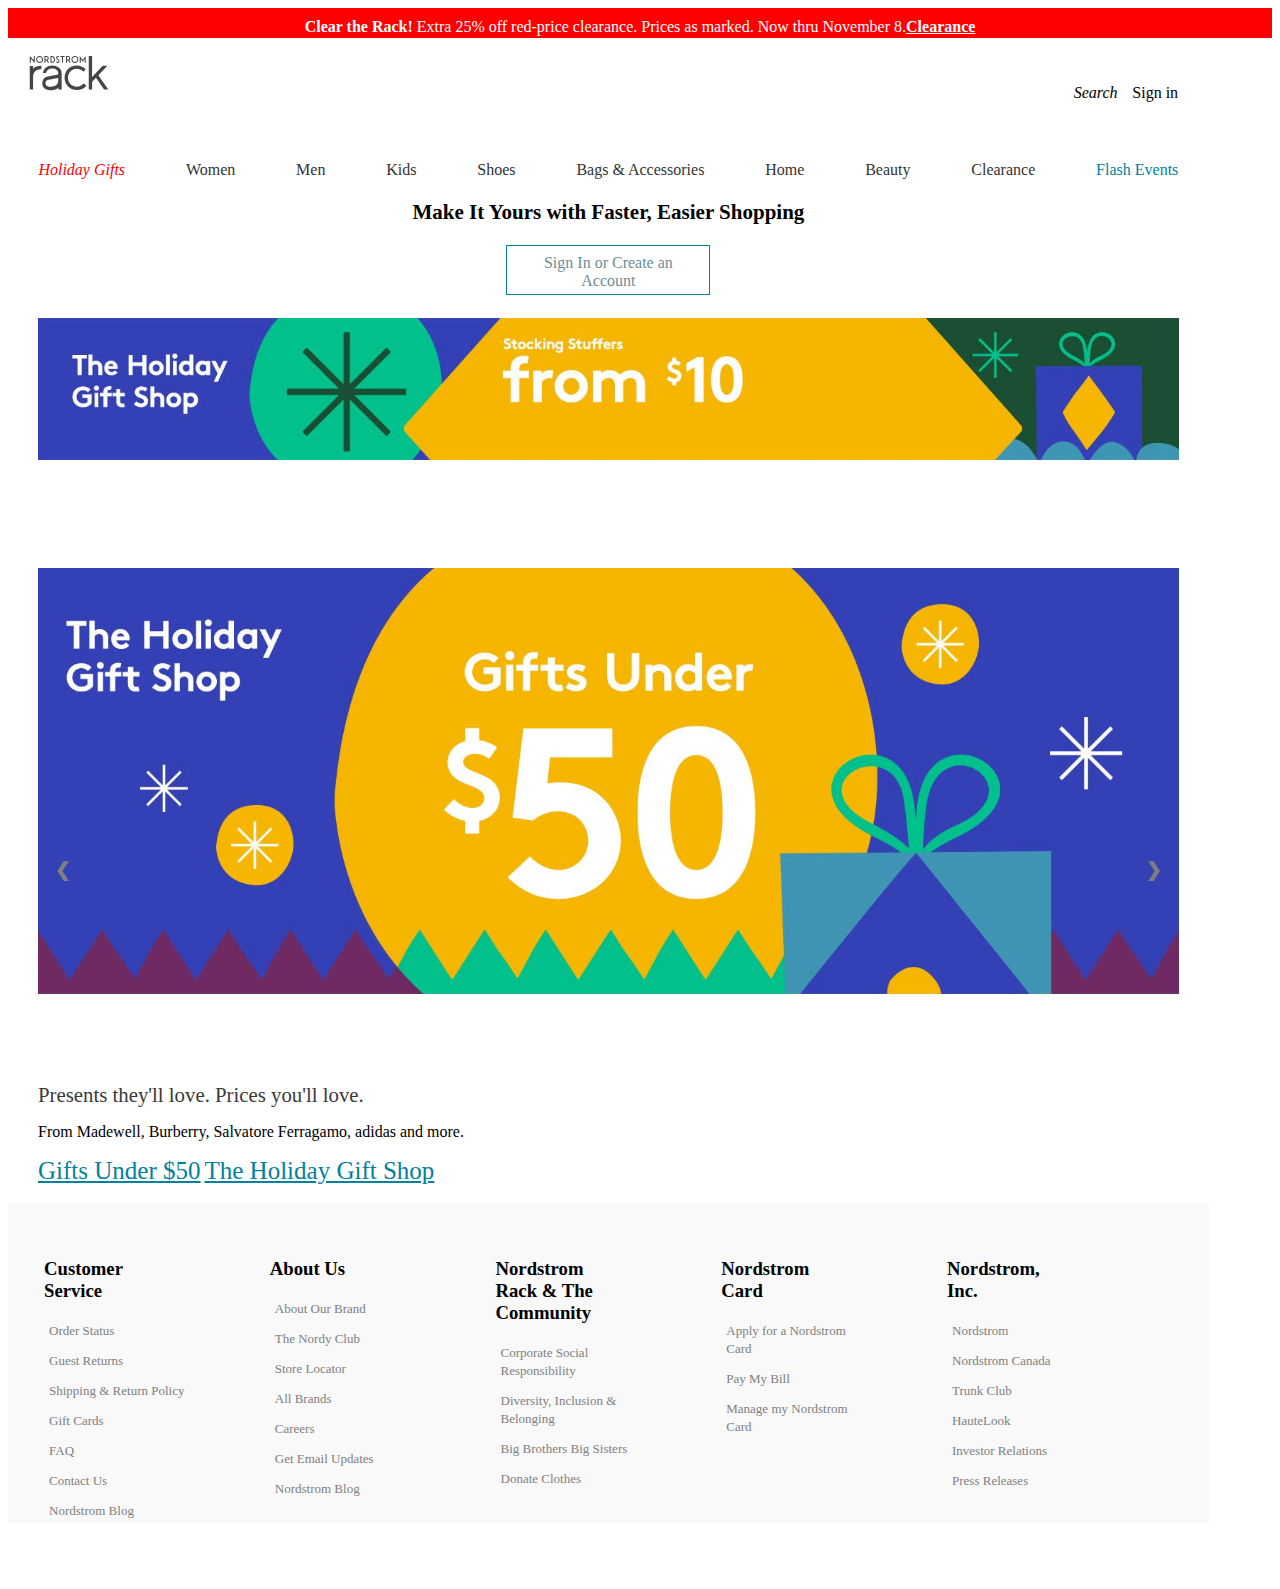
<file: index.html>
<!DOCTYPE html>
<html lang="en">
  <head>
    <meta charset="UTF-8" />
    <meta http-equiv="X-UA-Compatible" content="IE=edge" />
    <meta name="viewport" content="width=device-width, initial-scale=1.0" />
    <link rel="shortcut icon" href="./img/fevicon.png" />
    <title>Nordstrom Rack: Shop Clothes, Shoes, Jewelry, Beauty and Home</title>
    <link
      rel="stylesheet"
      href="https://pro.fontawesome.com/releases/v5.10.0/css/all.css"
      integrity="sha384-AYmEC3Yw5cVb3ZcuHtOA93w35dYTsvhLPVnYs9eStHfGJvOvKxVfELGroGkvsg+p"
      crossorigin="anonymous"
    />
    <link rel="stylesheet" href="./style.css" />
  </head>
  <body>
    <!-- Top ofeerrs section div -->
    <div class="top_offers">
      <span style="font-weight: 700">Clear the Rack!</span>
      Extra 25% off red-price clearance. Prices as marked. Now thru November
      8.<span style="text-decoration: underline; font-weight: 700"
        >Clearance</span
      >
    </div>

    <div id="nav">
      <div class="leftbox">
        <ul>
          <li><img width="80px;" src="./img/logo.svg" alt="" /></li>
        </ul>
      </div>
      <div class="rightbox">
        <ul>
          <li>
            <i class="fa fa-search">Search</i>
          </li>
          <li id="sign">
            <a  href="./signin.html">Sign in</a>
          </li>
          <li>
            
            
            <a href=""><i class="fas fa-shopping-bag"></i></a>
          </li>
        </ul>
      </div>
    <div class="nav">
      <a style="color: red" href=""><i class="fas fa-gift">Holiday Gifts</i></a>
      <a href="./product.html">Women</a>
      <a href="./product.html">Men</a>
      <a href="./product.html">Kids</a>
      <a href="./product.html">Shoes</a><a href="./product.html">Bags & Accessories</a
      ><a href="./index.html">Home</a><a href="">Beauty</a
      ><a href="./product.html">Clearance</a
      ><a style="color: #00819d" href="./product.html">Flash Events</a>
    </div>

    <!-- sign in button on top  -->

    <div class="makeit">
      <div class="makeitpara">
        <p><strong>Make It Yours with Faster, Easier Shopping</strong></p>
      </div>
      <div class="signInHomePage">
        <a style="text-decoration: none; color: #6e8e96" href="./signin.html"
          >Sign In or Create an Account</a
        >
      </div>
    </div>

    

    <!-- banner below nav bar   -->
    <div class="banner_below_navbar">
      <div class="banner_below_navbar_img">
        <img width="100%" src="/img/homepagebanner.jpeg" alt="" />
      </div>
      <div class="banner_below_navbar_text">
        <p>
          <strong
            >Proof that great things really do come in small packages.
          </strong>
          <a href="">Stocking Stuffers</a> &nbsp;
          <a href="">The Holiday Gift Shop</a>
        </p>
      </div>
    </div>

    <!-- Slide Show strat here  -->

    <!-- Slideshow container -->
    <div class="slideshow-container fade">
      <!-- Full images with numbers and message Info -->
      <div class="Containers">
        <!-- <div class="MessageInfo">1 / 3</div> -->
        <img src="./img/homepageslider1.jpeg" style="width: 100%" />
        <div class="Info">Presents they'll love. Prices you'll love.</div>
        <p>From Madewell, Burberry, Salvatore Ferragamo, adidas and more.</p>
        <a class="shopall" href="">Gifts Under $50</a>
        <a class="shopall" href="">The Holiday Gift Shop </a>
      </div>

      <div class="Containers">
        <!-- <div class="MessageInfo">2 / 3</div> -->
        <img src="./img/homepageslider2.jpeg" style="width: 100%" />
        <div class="Info"><strong>Online Only</strong></div>
        <a class="shopall" href="">Shop All</a>
      </div>

      <div class="Containers">
        <!-- <div class="MessageInfo">3 / 3</div> -->
        <img src="./img/homepageslider3.jpeg" style="width: 100%" />
        <div class="Info">Now thru November 8 Online & In Stores</div>
        <p>
          Valid only on red-price clearance items. Online prices as marked;
          in-store markdowns taken at register.
        </p>
        <a class="shopall" href="">Gifts Under $50</a>
        <a class="shopall" href="">The Holiday Gift Shop </a>
      </div>

      <!-- Back and forward buttons -->
      <a class="Back" onclick="plusSlides(-1)">❮</a>
      <a class="forward" onclick="plusSlides(1)">❯</a>
    </div>
    <br />

    <!-- Slide show end here -->

     
    <div class="footer">
      <div class="details">
          <div class="first">
              <h3>Customer Service</h3>
              <ul>
                  <li><a href="#">Order Status</a></li>
                  <li><a href="#">Guest Returns</a></li>
                  <li><a href="#">Shipping & Return Policy</a></li>
                  <li><a href="#">Gift Cards</a></li>
                  <li><a href="#">FAQ</a></li>
                  <li><a href="#">Contact Us</a></li>
                  <li><a href="">Nordstrom Blog</a></li>
              </ul>
          </div>
          <div class="first">
              <h3>About Us</h3>
              <ul>
                  <li><a href="#">About Our Brand</a></li>
                  <li><a href="#">The Nordy Club</a></li>
                  <li><a href="#">Store Locator</a></li>
                  <li><a href="#">All Brands</a></li>
                  <li><a href="#">Careers</a></li>
                  <li><a href="#">Get Email Updates</a></li>
                  <li><a href="">Nordstrom Blog</a></li>
              </ul>
          </div>
          <div class="first">
              <h3>Nordstrom Rack & The Community</h3>
              <ul>
                  <li><a href="#">Corporate Social Responsibility</a></li>
                  <li><a href="#">Diversity, Inclusion & Belonging</a></li>
                  <li><a href="#">Big Brothers Big Sisters</a></li>
                  <li><a href="#">Donate Clothes</a></li>
                  
              </ul>
          </div>
          <div class="first">
              <h3>Nordstrom Card</h3>
              <ul>
                  <li><a href="#">Apply for a Nordstrom Card</a></li>
                  <li><a href="#">Pay My Bill</a></li>
                  <li><a href="#">Manage my Nordstrom Card</a></li>
                  
              </ul>
          </div>
          <div class="first">
              <h3>Nordstrom, Inc.</h3>
              <ul>
                  <li><a href="#">Nordstrom</a></li>
                  <li><a href="#">Nordstrom Canada</a></li>
                  <li><a href="#">Trunk Club</a></li>
                  <li><a href="#">HauteLook</a></li>
                  <li><a href="#">Investor Relations</a></li>
                  <li><a href="#">Press Releases</a></li>
                  
              </ul>
          </div>


          
          
   
  </body>
</html>
<script src="./index.js"></script>
</file>
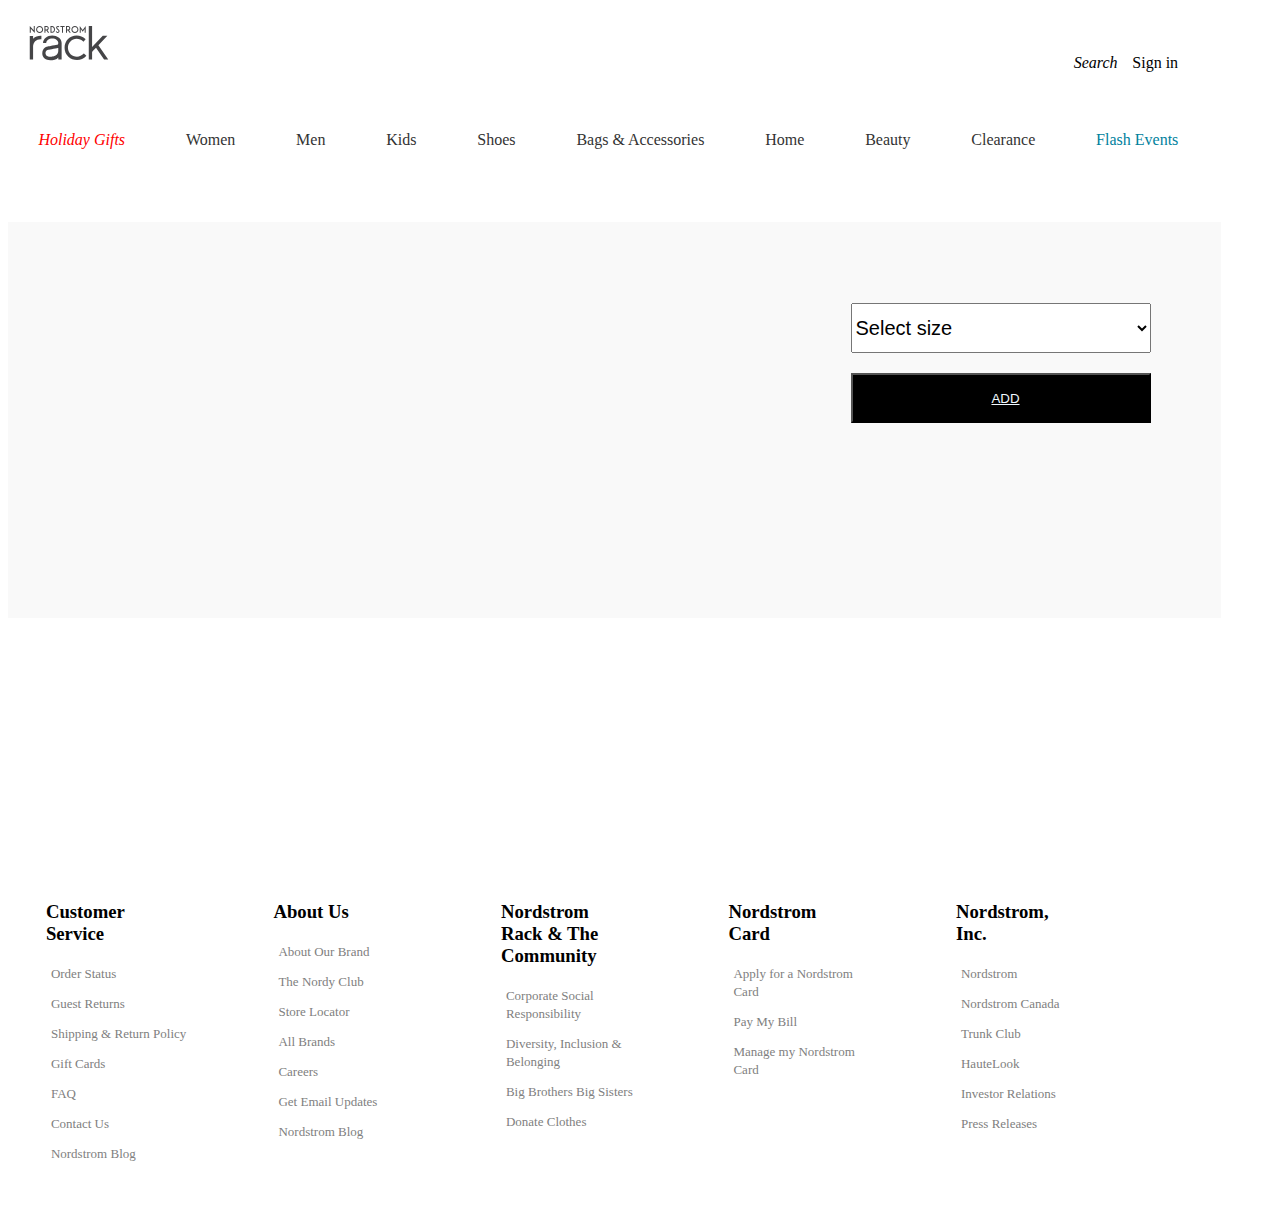
<file: cart.html>
<!DOCTYPE html>
<html lang="en">
  <head>
    <meta charset="UTF-8" />
    <meta http-equiv="X-UA-Compatible" content="IE=edge" />
    <meta name="viewport" content="width=device-width, initial-scale=1.0" />
    <link rel="shortcut icon" href="./img/fevicon.png" />

    <title>Nordstrom Rack: Shop Clothes, Shoes, Jewelry, Beauty and Home</title>
    <link
      rel="stylesheet"
      href="https://pro.fontawesome.com/releases/v5.10.0/css/all.css"
      integrity="sha384-AYmEC3Yw5cVb3ZcuHtOA93w35dYTsvhLPVnYs9eStHfGJvOvKxVfELGroGkvsg+p"
      crossorigin="anonymous"
    />

    <style>
      .leftbox {
        /* border: 1px solid red; */
        display: inline-block;
      }

      .leftbox ul {
        display: flex;
      }

      .leftbox ul li:nth-child(1) {
        margin-left: -20px;
      }

      .leftbox ul li {
        list-style-type: none;
        margin: 0 8px;
        padding: 2%;
      }

      .leftbox ul li a {
        text-decoration: none;
        color: black;
        font-size: 16px;
      }

      #nav {
        width: 95%;
        height: 151px;
        margin-bottom: 5%;
      }


      .rightbox {
        /* border: 1px solid red; */
        width: 21%;
        height: 22%;
        margin-left: 85%;
        position: relative;
        top: -25%;
        right: 1%;
      }

      .rightbox ul {
        display: flex;
      }

      .rightbox ul li {
        list-style-type: none;
        margin: -3% 7% 0 0;
      }

      .rightbox ul li:nth-child(1) {
        margin-left: 8%;
      }

      .rightbox ul li a {
        text-decoration: none;
        color: black;
      }
      .maindiv {
        margin-left: 40%;

        margin-top: 5%;
      }

      .nav {
        display: flex;
        flex-direction: row;
        justify-content: space-around;
      }
      .nav a {
        color: #333;
        /* margin-right: 5%; */
        text-decoration: none;
      }

      .nav a:hover {
        text-decoration: underline;
      }
      .nav > * {
        color: red;
      }
      #items {
        width: 64%;
        height: auto;
        /* border: 1px solid black; */
        display: grid;
        grid-template: "img img";
        gap: 10px;
        margin-left: 1%;
        float: left;
        margin-top: 36px;
      }
      #items > img {
        width: 100%;
        height: 100%;
        /* float: left; */
      }
      .right_side_bar {
        width: 34%;
        height: 700px;
        float: left;
        margin-left: 1%;
        display: flex;
        flex-direction: column;
        margin-top: 33px;
      }
      .right_side_bar > h3,
      .right_side_bar > h4,
      .product_sneek_peek,
      .butt,
      .addtocart {
        margin-left: 50px;
      }
      .right_side_bar > h3 {
        margin-bottom: 10%;
        font-size: 20px;
        line-height: 24px;
        font-weight: 400;
      }
      .product_sneek_peek {
        width: 120px;
        height: 100px;
        display: grid;
        grid-template: "img img";
        gap: 10px;
      }
      .product_sneek_peek > img {
        width: 100%;
        height: 100px;
      }
      .butt {
        font-size: 20px;
        width: 300px;
        height: 50px;
        float: right;
        margin-top: 5%;
      }
      .addtocart {
        background-color: black;
        color: white;
        width: 300px;
        height: 50px;
        display: flex;
        align-items: center;
        justify-content: center;
        margin-top: 5%;
        gap: 10px;
      }
      

      

      .footer {
        margin-top: 5%;
        height: 320px;
        width: 90%;
        background-color: #f9f9f9;
        padding: 3%;
      }

      .details {
        height: 350px;
        width: 100%;
        /* border: 1px solid black; */

        display: flex;
        justify-content: space-between;
      }

      .first {
        width: 100%;
        margin-right: 10%;
      }

      .first li {
        list-style-type: none;
        margin: 12px -35px;
      }

      .first h6 {
        margin: 2px 2px;
        color: rgb(46, 45, 45);
      }

      .first li a {
        text-decoration: none;
        color: grey;
        font-size: 13px;
        /* margin-left: 5px; */
      }
      .download {
        margin-left: 30px;
        width: 350px;
      }

      .download h6 {
        margin-left: 30px;
        width: 300px;
      }
      .first li a:hover {
        text-decoration: underline;
        color: #3b9eb4;
      }
    </style>
    <link rel="shortcut icon" href="./img/fevicon.png" />
    <title>Nordstrom Rack: Shop Clothes, Shoes, Jewelry, Beauty and Home</title>
  </head>
  <body>
    <div id="nav">
      <div class="leftbox">
        <ul>
          <li><img width="80px;" src="./img/logo.svg" alt="" /></li>
        </ul>
      </div>
      <div class="rightbox">
        <ul>
          <li>
            <i class="fa fa-search">Search</i>
          </li>
          <li id="sign">
            <a href="./signin.html">Sign in</a>
          </li>
          <li>
            <i class="fas fa-shopping-bag"></i>
            <a href=""></a>
          </li>
        </ul>
      </div>

      <div class="nav">
        <a style="color: red" href=""
          ><i class="fas fa-gift">Holiday Gifts</i></a
        >
        <a href="./product.html">Women</a>
        <a href="">Men</a>
        <a href="">Kids</a>
        <a href="">Shoes</a><a href="">Bags & Accessories</a
        ><a href="./index.html">Home</a><a href="">Beauty</a
        ><a href="">Clearance</a
        ><a style="color: #00819d" href="">Flash Events</a>
      </div>

      <div id="items"></div>

      <div class="right_side_bar">
        <div class="product_sneek_peek"></div>
        <select name="" id="" class="butt">
          <option value="">Select size</option>
          <option value="">XS</option>
          <option value="">S</option>
          <option value="">M</option>
          <option value="">L</option>
          <option value="">XL</option>
        </select>

        <button class="addtocart">
          <i class="fas fa-shopping-bag"></i>
          <a style="color: aliceblue" href="./paymentpage.html">ADD</a>
        </button>
      </div>
    </div>

     
    <div class="footer">
      <div class="details">
          <div class="first">
              <h3>Customer Service</h3>
              <ul>
                  <li><a href="#">Order Status</a></li>
                  <li><a href="#">Guest Returns</a></li>
                  <li><a href="#">Shipping & Return Policy</a></li>
                  <li><a href="#">Gift Cards</a></li>
                  <li><a href="#">FAQ</a></li>
                  <li><a href="#">Contact Us</a></li>
                  <li><a href="">Nordstrom Blog</a></li>
              </ul>
          </div>
          <div class="first">
              <h3>About Us</h3>
              <ul>
                  <li><a href="#">About Our Brand</a></li>
                  <li><a href="#">The Nordy Club</a></li>
                  <li><a href="#">Store Locator</a></li>
                  <li><a href="#">All Brands</a></li>
                  <li><a href="#">Careers</a></li>
                  <li><a href="#">Get Email Updates</a></li>
                  <li><a href="">Nordstrom Blog</a></li>
              </ul>
          </div>
          <div class="first">
              <h3>Nordstrom Rack & The Community</h3>
              <ul>
                  <li><a href="#">Corporate Social Responsibility</a></li>
                  <li><a href="#">Diversity, Inclusion & Belonging</a></li>
                  <li><a href="#">Big Brothers Big Sisters</a></li>
                  <li><a href="#">Donate Clothes</a></li>
                  
              </ul>
          </div>
          <div class="first">
              <h3>Nordstrom Card</h3>
              <ul>
                  <li><a href="#">Apply for a Nordstrom Card</a></li>
                  <li><a href="#">Pay My Bill</a></li>
                  <li><a href="#">Manage my Nordstrom Card</a></li>
                  
              </ul>
          </div>
          <div class="first">
              <h3>Nordstrom, Inc.</h3>
              <ul>
                  <li><a href="#">Nordstrom</a></li>
                  <li><a href="#">Nordstrom Canada</a></li>
                  <li><a href="#">Trunk Club</a></li>
                  <li><a href="#">HauteLook</a></li>
                  <li><a href="#">Investor Relations</a></li>
                  <li><a href="#">Press Releases</a></li>
                  
              </ul>
          </div>


          
          
   
  </body>
</html>

<script>


let loggedin = localStorage.getItem("isLoggedIn");
let loggedinuser = JSON.parse(localStorage.getItem("user"));

let signedin = document.getElementById("sign");

if (loggedin && loggedinuser.name.length > 0) {
  signedin.textContent = loggedinuser.name;
}


  let productId = JSON.parse(localStorage.getItem("sibleProduct"));
  let displayDiv = document.getElementById("items");
  let right_bar = document.querySelector(".right_side_bar");
  let sneekPeek = document.querySelector(".product_sneek_peek");

  let cartbtn = document.querySelector(".addtocart");

  let cartItem = JSON.parse(localStorage.getItem("cartItems")) || [];

  async function fetchProductDetails() {
    let response = await fetch("./product.json");

    let allproducts = await response.json();

    let allproduct = allproducts.clothing;
    console.log(allproduct);
    let singleProduct = allproduct[productId - 1];
    console.log(singleProduct);
    sdisplayProduct(singleProduct);
  }
  fetchProductDetails();

  function sdisplayProduct(item) {
    let { title, price, imageA, imageB, productDescription } = item;
    console.log(title, price, imageA, imageB);
    let img1 = document.createElement("img");
    img1.src = imageA;

    let img2 = document.createElement("img");
    img2.src = imageB;
    let p = document.createElement("p");
    p.textContent = productDescription;
    displayDiv.append(img1, img2);

    //Right side bar
    let h3 = document.createElement("h3");
    h3.textContent = title;

    let h4 = document.createElement("h4");
    let pr = Math.ceil(+item.price);
    h4.innerHTML = `Rs. ${pr}`;

    right_bar.prepend(h3, h4);

    // small smage for sneek pick

    let s_img1 = document.createElement("img");
    s_img1.src = imageA;

    let s_img2 = document.createElement("img");
    s_img2.src = imageB;

    sneekPeek.append(s_img1, s_img2);

    cartbtn.addEventListener("click", function () {
      // console.log(item);
      cartItem.push(item);
      localStorage.setItem("cartItems", JSON.stringify(cartItem));
    });
  }
</script>
</file>
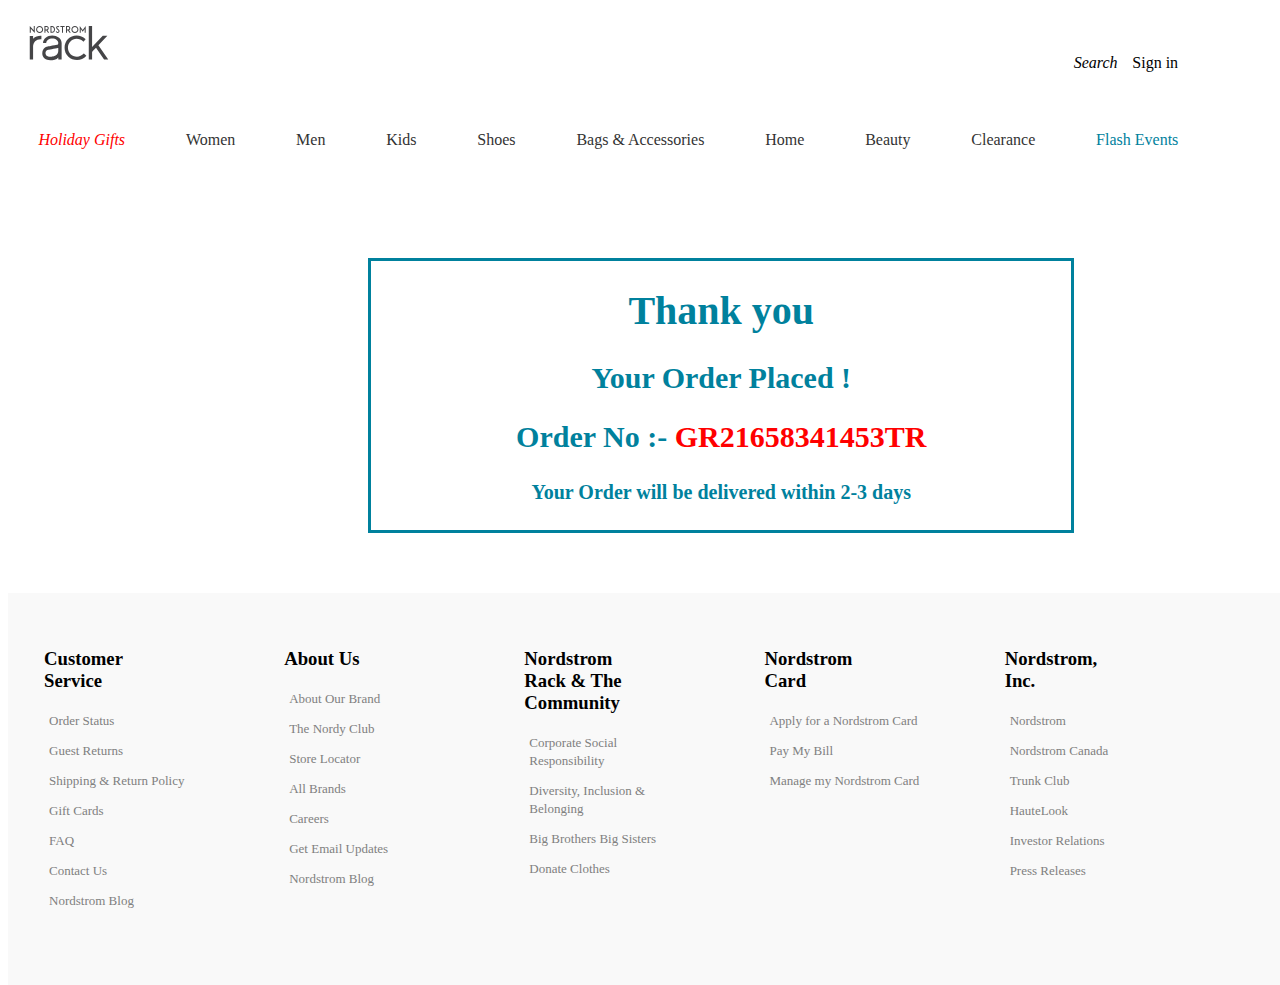
<file: orderconfirm.html>
<!DOCTYPE html>
<html lang="en">
  <head>
    <meta charset="UTF-8" />
    <meta http-equiv="X-UA-Compatible" content="IE=edge" />
    <meta name="viewport" content="width=device-width, initial-scale=1.0" />
    <link rel="shortcut icon" href="./img/fevicon.png" />

    <title>Nordstrom Rack: Shop Clothes, Shoes, Jewelry, Beauty and Home</title>
    <link
      rel="stylesheet"
      href="https://pro.fontawesome.com/releases/v5.10.0/css/all.css"
      integrity="sha384-AYmEC3Yw5cVb3ZcuHtOA93w35dYTsvhLPVnYs9eStHfGJvOvKxVfELGroGkvsg+p"
      crossorigin="anonymous"
    />

    <style>
      .leftbox {
        /* border: 1px solid red; */
        display: inline-block;
      }

      .leftbox ul {
        display: flex;
      }

      .leftbox ul li:nth-child(1) {
        margin-left: -20px;
      }

      .leftbox ul li {
        list-style-type: none;
        margin: 0 8px;
        padding: 2%;
      }

      .leftbox ul li a {
        text-decoration: none;
        color: black;
        font-size: 16px;
      }

      #nav {
        width: 95%;
        height: 151px;
      }
      
#nav {
  width: 95%;
  height: 151px;
}

      .rightbox {
        /* border: 1px solid red; */
        width: 21%;
        height: 22%;
        margin-left: 85%;
        position: relative;
        top: -25%;
        right: 1%;
      }

      .rightbox ul {
        display: flex;
      }

      .rightbox ul li {
        list-style-type: none;
        margin: -3% 7% 0 0;
      }

      .rightbox ul li:nth-child(1) {
        margin-left: 8%;
      }

      .rightbox ul li a {
        text-decoration: none;
        color: black;
      }
      .maindiv {
        margin-left: 40%;

        margin-top: 5%;
      }
      form {
        width: 10%;
      }
      input {
        margin-top: 8%;
      }
      .nav {
  display: flex;
  flex-direction: row;
  justify-content: space-around;
}
.nav a {
  color: #333;
  /* margin-right: 5%; */
  text-decoration: none;
}

.nav a:hover {
  text-decoration: underline;
}
.nav > * {
  color: red;
}
.thanku{
    margin-left: 30%;
    border: 3px solid #00819d;
    width: 700px;
    margin-top: 9%;

    color:#00819d;
    
    text-align: center;
    font-size: 20px;
}

.footer {
    margin-top: 5%;
            height: 320px;
            width: 100%;
            background-color: #F9F9F9;
            padding: 3%;
        }

        .details {
            height: 350px;
            width: 100%;
            /* border: 1px solid black; */
           
            display: flex;
            justify-content: space-between;
        }

        
        .first {
           
            width: 100%;
            margin-right: 10%;
        }

        .first li {
            list-style-type: none;
            margin: 12px -35px
        }

        .first h6 {
            margin: 2px 2px;
            color: rgb(46, 45, 45);
        }

        .first li a {
            text-decoration: none;
            color:grey;
            font-size: 13px;
            /* margin-left: 5px; */
        }
        .download{
            margin-left: 30px;
            width: 350px;
        }

        .download h6{
            margin-left: 30px;
            width: 300px;
           

        }
        .first li a:hover {
          text-decoration: underline;
          color: #3b9eb4;
          ;
        }
      
    </style>
    <link rel="shortcut icon" href="./img/fevicon.png" />
    <title>Nordstrom Rack: Shop Clothes, Shoes, Jewelry, Beauty and Home</title>
  </head>
  <body>
    <div id="nav">
      <div class="leftbox">
          <ul>
              <li><img width="80px;" src="./img/logo.svg" alt=""></li>
              
          </ul>
      </div>
      <div class="rightbox">
          <ul>
              <li>
                <i class="fa fa-search">Search</i>
                

              </li>
              <li id="sign">
                <a href="./signin.html">Sign in</a>
              </li>
              <li>
                  <i class="fas fa-shopping-bag"></i>
                  <a href=""></a>
              </li>
          </ul>
      </div>

      <div class="nav">
        <a style="color: red" href=""><i class="fas fa-gift">Holiday Gifts</i></a>
        <a href="./product.html">Women</a>
        <a href="">Men</a>
        <a href="">Kids</a>
        <a href="">Shoes</a><a href="">Bags & Accessories</a
        ><a href="./index.html">Home</a><a href="">Beauty</a
        ><a href="">Clearance</a
        ><a style="color: #00819d" href="">Flash Events</a>
      </div>
  

      <div class="thanku">
          <h1>
              <span >  Thank you  </span>
              <br>
              <h2>Your Order Placed !</h2>
              <h2> Order No :- <span style="color: red;"> GR21658341453TR </span> </h2>
                <h4>Your Order will be delivered within 2-3 days</h4>
              

          </h1>
      </div>
      
       
    <div class="footer">
        <div class="details">
            <div class="first">
                <h3>Customer Service</h3>
                <ul>
                    <li><a href="#">Order Status</a></li>
                    <li><a href="#">Guest Returns</a></li>
                    <li><a href="#">Shipping & Return Policy</a></li>
                    <li><a href="#">Gift Cards</a></li>
                    <li><a href="#">FAQ</a></li>
                    <li><a href="#">Contact Us</a></li>
                    <li><a href="">Nordstrom Blog</a></li>
                </ul>
            </div>
            <div class="first">
                <h3>About Us</h3>
                <ul>
                    <li><a href="#">About Our Brand</a></li>
                    <li><a href="#">The Nordy Club</a></li>
                    <li><a href="#">Store Locator</a></li>
                    <li><a href="#">All Brands</a></li>
                    <li><a href="#">Careers</a></li>
                    <li><a href="#">Get Email Updates</a></li>
                    <li><a href="">Nordstrom Blog</a></li>
                </ul>
            </div>
            <div class="first">
                <h3>Nordstrom Rack & The Community</h3>
                <ul>
                    <li><a href="#">Corporate Social Responsibility</a></li>
                    <li><a href="#">Diversity, Inclusion & Belonging</a></li>
                    <li><a href="#">Big Brothers Big Sisters</a></li>
                    <li><a href="#">Donate Clothes</a></li>
                    
                </ul>
            </div>
            <div class="first">
                <h3>Nordstrom Card</h3>
                <ul>
                    <li><a href="#">Apply for a Nordstrom Card</a></li>
                    <li><a href="#">Pay My Bill</a></li>
                    <li><a href="#">Manage my Nordstrom Card</a></li>
                    
                </ul>
            </div>
            <div class="first">
                <h3>Nordstrom, Inc.</h3>
                <ul>
                    <li><a href="#">Nordstrom</a></li>
                    <li><a href="#">Nordstrom Canada</a></li>
                    <li><a href="#">Trunk Club</a></li>
                    <li><a href="#">HauteLook</a></li>
                    <li><a href="#">Investor Relations</a></li>
                    <li><a href="#">Press Releases</a></li>
                    
                </ul>
            </div>


            
            
     
  </body>
</html>
<script>
  let loggedin = localStorage.getItem("isLoggedIn");
let loggedinuser = JSON.parse(localStorage.getItem("user"));

let signedin = document.getElementById("sign");

if (loggedin && loggedinuser.name.length > 0) {
  signedin.textContent = loggedinuser.name;
}

</script>
</file>
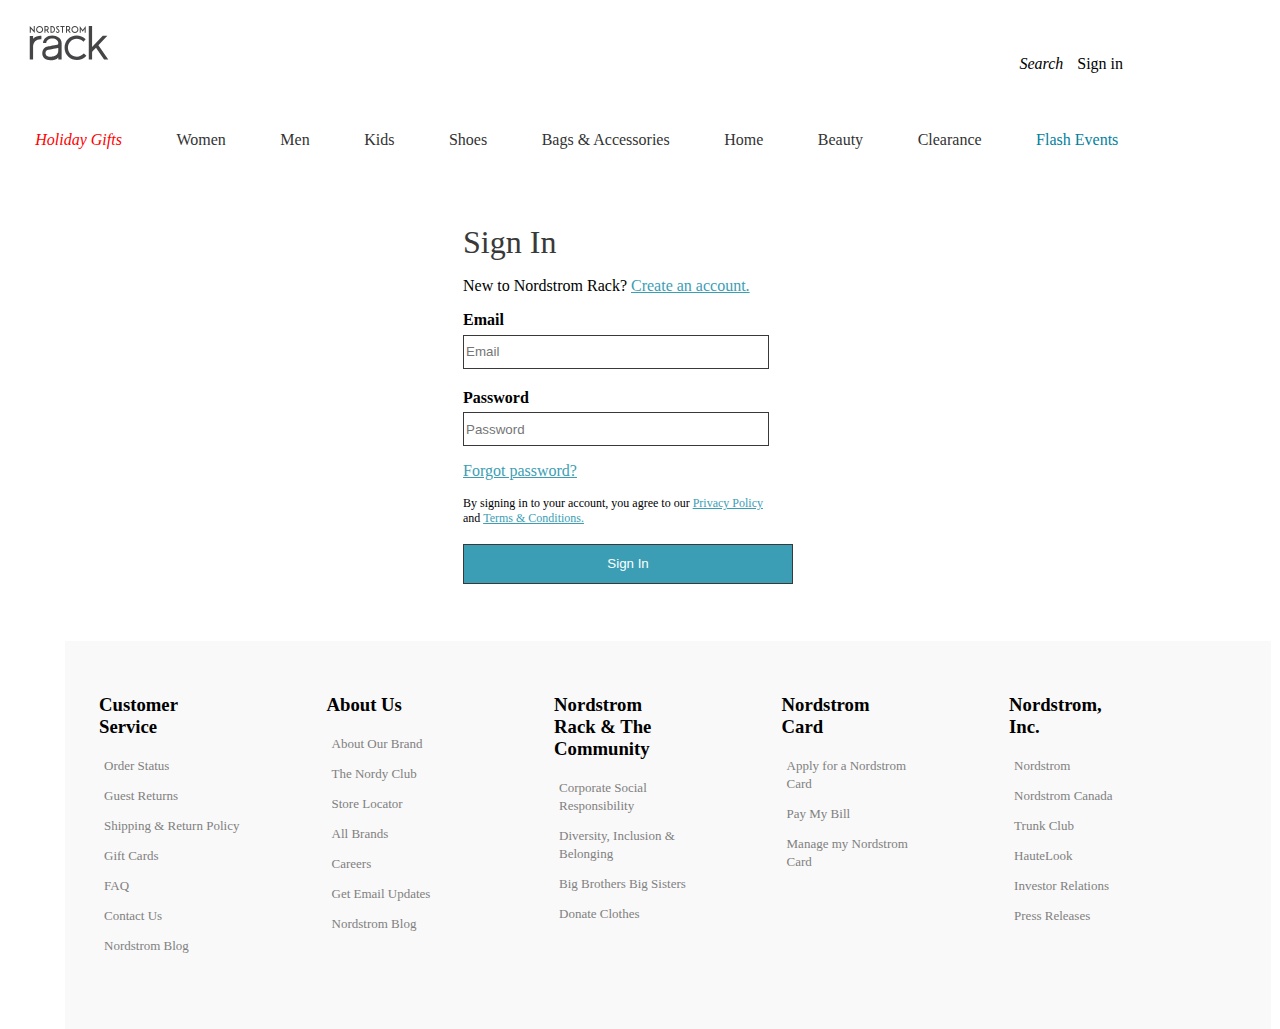
<file: signin.html>
<!DOCTYPE html>
<html lang="en">
  <head>
    <meta charset="UTF-8" />
    <meta http-equiv="X-UA-Compatible" content="IE=edge" />
    <meta name="viewport" content="width=device-width, initial-scale=1.0" />
    <link rel="shortcut icon" href="./img/fevicon.png" />


    <title>Nordstrom Rack: Shop Clothes, Shoes, Jewelry, Beauty and Home</title>
    <link
      rel="stylesheet"
      href="https://pro.fontawesome.com/releases/v5.10.0/css/all.css"
      integrity="sha384-AYmEC3Yw5cVb3ZcuHtOA93w35dYTsvhLPVnYs9eStHfGJvOvKxVfELGroGkvsg+p"
      crossorigin="anonymous"
    />

    <style>
      .leftbox {
        /* border: 1px solid red; */
        display: inline-block;
      }

      .leftbox ul {
        display: flex;
      }

      .leftbox ul li:nth-child(1) {
        margin-left: -20px;
      }

      .leftbox ul li {
        list-style-type: none;
        margin: 0 8px;
        padding: 2%;
      }

      .leftbox ul li a {
        text-decoration: none;
        color: black;
        font-size: 16px;
      }

      #nav {
        width: 90%;
        height: 151px;
      }
      
#nav {
  width: 90%;
  height: 151px;
}

      .rightbox {
        /* border: 1px solid red; */
        width: 21%;
        height: 22%;
        margin-left: 85%;
        position: relative;
        top: -25%;
        right: 1%;
      }

      .rightbox ul {
        display: flex;
      }

      .rightbox ul li {
        list-style-type: none;
        margin: -3% 7% 0 0;
      }

      .rightbox ul li:nth-child(1) {
        margin-left: 8%;
      }

      .rightbox ul li a {
        text-decoration: none;
        color: black;
      }
      .maindiv {
        margin-left: 40%;

        margin-top: 8%;
      }
      form {
        width: 10%;
      }
      input {
        margin-top: 8%;
      }
      .nav {
  display: flex;
  flex-direction: row;
  justify-content: space-around;
}
.nav a {
  color: #333;
  /* margin-right: 5%; */
  text-decoration: none;
}

.nav a:hover {
  text-decoration: underline;
}
.nav > * {
  color: red;
}
      .signin {
        margin-top: 5%;
        line-height: 5px;
        font-size: 2rem;

        color: #393939;
      }
      #email {
        border: 1px solid #393939;
        width: 300px;
        height: 30px;
        line-height: 3px;
        margin-bottom: 20px;
      }
      #password {
        border: 1px solid #393939;
        width: 300px;
        height: 30px;
      }
      .forgetpassword {
        color: #3b9eb4;
        text-decoration: underline;
        width: 300px;
      }
      .termandcondition {
        width: 300px;
        font-size: 12px;
      }
      .submit {
        border: 1px solid #393939;
        width: 330px;
        height: 40px;
        line-height: 3px;
        color: #fff;
        background-color: #3b9eb4;
      }
      .submit:hover {
        background-color: #fff;
        color: #3b9eb4;
      }
      
      .footer {
        margin: 5%;
            height: 320px;
            width: 100%;
            background-color: #F9F9F9;
            padding: 3%;
        }

        .details {
            height: 350px;
            width: 100%;
            /* border: 1px solid black; */
           
            display: flex;
            justify-content: space-between;
        }

        
        .first {
           
            width: 100%;
            margin-right: 10%;
        }

        .first li {
            list-style-type: none;
            margin: 12px -35px
        }

        .first h6 {
            margin: 2px 2px;
            color: rgb(46, 45, 45);
        }

        .first li a {
            text-decoration: none;
            color:grey;
            font-size: 13px;
            /* margin-left: 5px; */
        }
        .download{
            margin-left: 30px;
            width: 350px;
        }

        .download h6{
            margin-left: 30px;
            width: 300px;
           

        }
        .first li a:hover {
          text-decoration: underline;
          color: #3b9eb4;
          ;
        }
    </style>
    <link rel="shortcut icon" href="./img/fevicon.png" />
    <title>Nordstrom Rack: Shop Clothes, Shoes, Jewelry, Beauty and Home</title>
  </head>
  <body>
    <div id="nav">
      <div class="leftbox">
          <ul>
              <li><img width="80px;" src="./img/logo.svg" alt=""></li>
              
          </ul>
      </div>
      <div class="rightbox">
          <ul>
              <li>
                <i class="fa fa-search">Search</i>
                

              </li>
              <li id="sign">
                <a id="sign" href="./signin.html">Sign in</a>
              </li>
              <li>
                  <i class="fas fa-shopping-bag"></i>
                  <a href=""></a>
              </li>
          </ul>
      </div>

      <div class="nav">
        <a style="color: red" href=""><i class="fas fa-gift">Holiday Gifts</i></a>
        <a href="./product.html">Women</a>
        <a href="">Men</a>
        <a href="">Kids</a>
        <a href="">Shoes</a><a href="">Bags & Accessories</a
        ><a href="./index.html">Home</a><a href="">Beauty</a
        ><a href="">Clearance</a
        ><a style="color: #00819d" href="">Flash Events</a>
      </div>
  

    <div class="maindiv">
      <div>
        <p class="signin">Sign In</p>
        <p>
          New to Nordstrom Rack?
          <a style="color: #3b9eb4" href="./signup.html">Create an account.</a>
        </p>
      </div>

      <form id="myform" onsubmit="signin(event)" action="">
        <label for=""><strong>Email</strong></label>
        <input type="text" id="email" placeholder="Email" />
        <label for=""><strong>Password </strong></label>
        <input type="password" id="password" placeholder="Password" />
        <p class="forgetpassword">Forgot password?</p>

        <p class="termandcondition">
          By signing in to your account, you agree to our
          <span style="text-decoration: underline; color: #3b9eb4"
            >Privacy Policy</span
          >
          and
          <span style="text-decoration: underline; color: #3b9eb4"
            >Terms & Conditions.</span
          >
        </p>

        <input type="submit" class="submit" value="Sign In" />
      </form>
    </div>
     
    <div class="footer">
      <div class="details">
          <div class="first">
              <h3>Customer Service</h3>
              <ul>
                  <li><a href="#">Order Status</a></li>
                  <li><a href="#">Guest Returns</a></li>
                  <li><a href="#">Shipping & Return Policy</a></li>
                  <li><a href="#">Gift Cards</a></li>
                  <li><a href="#">FAQ</a></li>
                  <li><a href="#">Contact Us</a></li>
                  <li><a href="">Nordstrom Blog</a></li>
              </ul>
          </div>
          <div class="first">
              <h3>About Us</h3>
              <ul>
                  <li><a href="#">About Our Brand</a></li>
                  <li><a href="#">The Nordy Club</a></li>
                  <li><a href="#">Store Locator</a></li>
                  <li><a href="#">All Brands</a></li>
                  <li><a href="#">Careers</a></li>
                  <li><a href="#">Get Email Updates</a></li>
                  <li><a href="">Nordstrom Blog</a></li>
              </ul>
          </div>
          <div class="first">
              <h3>Nordstrom Rack & The Community</h3>
              <ul>
                  <li><a href="#">Corporate Social Responsibility</a></li>
                  <li><a href="#">Diversity, Inclusion & Belonging</a></li>
                  <li><a href="#">Big Brothers Big Sisters</a></li>
                  <li><a href="#">Donate Clothes</a></li>
                  
              </ul>
          </div>
          <div class="first">
              <h3>Nordstrom Card</h3>
              <ul>
                  <li><a href="#">Apply for a Nordstrom Card</a></li>
                  <li><a href="#">Pay My Bill</a></li>
                  <li><a href="#">Manage my Nordstrom Card</a></li>
                  
              </ul>
          </div>
          <div class="first">
              <h3>Nordstrom, Inc.</h3>
              <ul>
                  <li><a href="#">Nordstrom</a></li>
                  <li><a href="#">Nordstrom Canada</a></li>
                  <li><a href="#">Trunk Club</a></li>
                  <li><a href="#">HauteLook</a></li>
                  <li><a href="#">Investor Relations</a></li>
                  <li><a href="#">Press Releases</a></li>
                  
              </ul>
          </div>


          
          
   
  </body>
</html>

<script>
  let isLoggedIn = false; 
  console.log(isLoggedIn)

  let sign =  document.getElementById('sign')
  let loggedin = localStorage.getItem("isLoggedIn");
  let loggedinuser= JSON.parse(localStorage.getItem("users"));

  function signin(e) {
    e.preventDefault();

    console.log(sign)
    



    let myform = document.getElementById("myform");

    let email = document.getElementById("email").value;
    let password = document.getElementById("password").value;

    let all_users = JSON.parse(localStorage.getItem("users"));

    if(email.length <=0 && password.length <=0){
      alert("Please enter email and password")
    }
    else if(email.length <=0){
      alert("Please enter email")
    }
    else if(password.length <=0){
      alert("Please enter password")
    }
    else{
      for(let i=0; i<all_users.length; i++){
        if(all_users[i].email == email && all_users[i].password == password){
          isLoggedIn = true;
          localStorage.setItem("isLoggedIn", isLoggedIn);
          localStorage.setItem("loggedinuser", JSON.stringify(all_users[i]));
          alert("Login Successful")
          window.location.href = "./index.html";
        }
      }
      if(!isLoggedIn){
        alert("Invalid email or password")
      }
    }

    all_users.forEach((user) => {
      if (email === user.email && password === user.password ) {

        localStorage.setItem("user", JSON.stringify(user));
        //  localStorage.setItem("isLoggedIn", true);

        sign.innerText= loggedinuser.name;


        isLoggedIn = true;
       

        localStorage.setItem("isLoggedIn", isLoggedIn);

        // alert("You are Sign In| Enjoy Shopping")
        window.location.href = "index.html";
      }
    });
  }
</script>
</file>
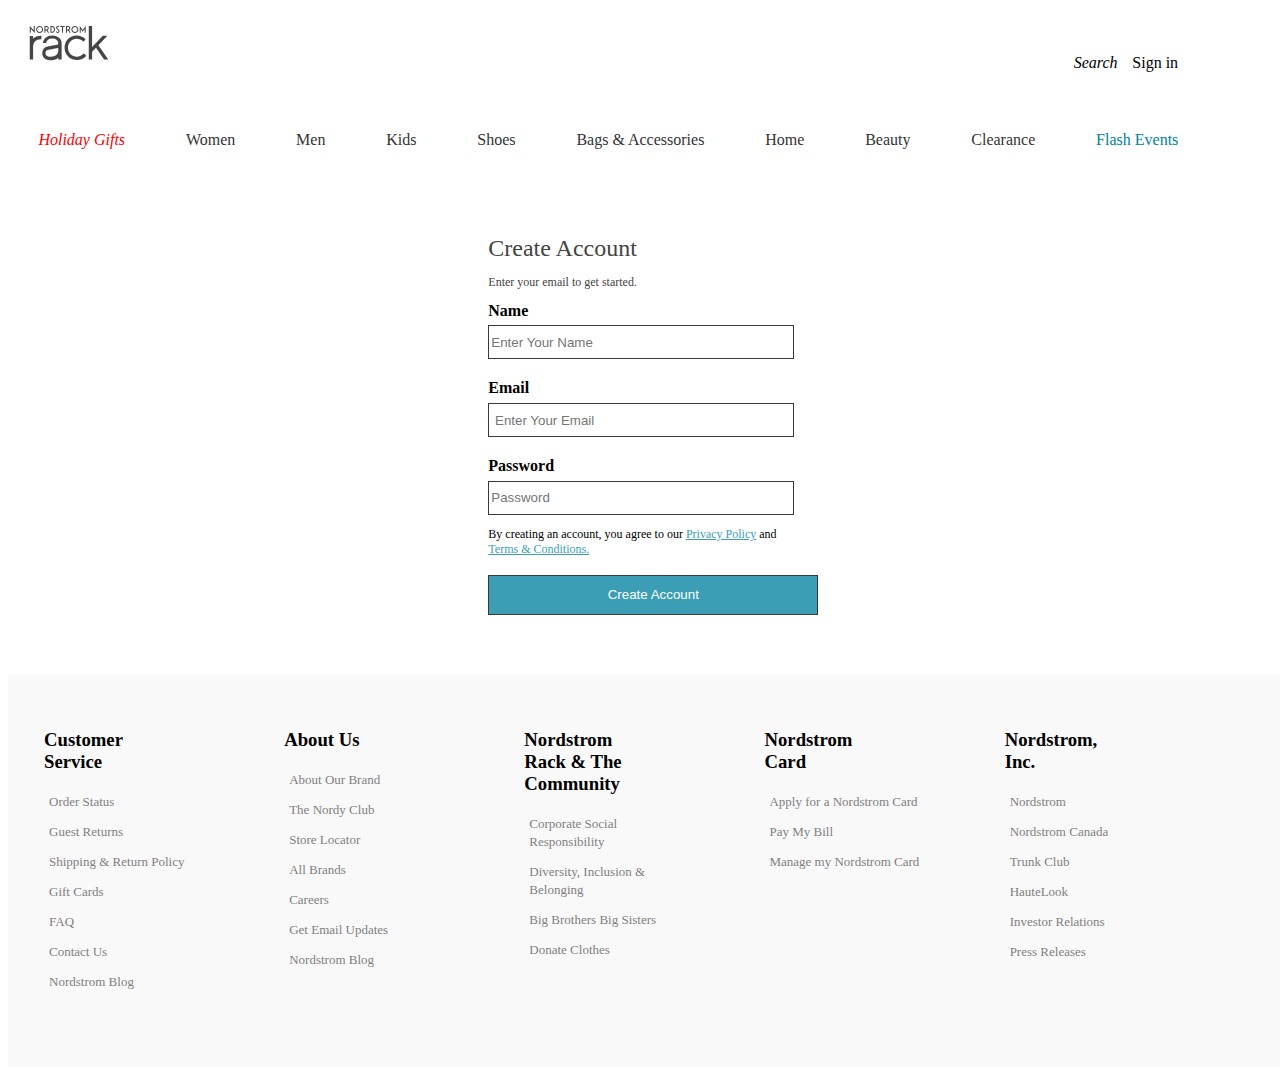
<file: signup.html>
<!DOCTYPE html>
<html lang="en">
  <head>
    <meta charset="UTF-8" />
    <meta http-equiv="X-UA-Compatible" content="IE=edge" />
    <meta name="viewport" content="width=device-width, initial-scale=1.0" />
    <link rel="shortcut icon" href="./img/fevicon.png" />

    <title>Nordstrom Rack: Shop Clothes, Shoes, Jewelry, Beauty and Home</title>
    <link
      rel="stylesheet"
      href="https://pro.fontawesome.com/releases/v5.10.0/css/all.css"
      integrity="sha384-AYmEC3Yw5cVb3ZcuHtOA93w35dYTsvhLPVnYs9eStHfGJvOvKxVfELGroGkvsg+p"
      crossorigin="anonymous"
    />
    <style>

.leftbox {
            /* border: 1px solid red; */
            display: inline-block;
        }

        .leftbox ul {
            display: flex;
        }

        .leftbox ul li:nth-child(1) {
            margin-left: -20px;
        }

        .leftbox ul li {
            list-style-type: none;
            margin: 0 8px;
            padding: 2%;
        }

        .leftbox ul li a {
            text-decoration: none;
            color: black;
            font-size: 16px;
        }

        #nav {
           
            width: 95%;
            height: 151px;
        }

        .rightbox {
            /* border: 1px solid red; */
            width: 21%;
            height: 22%;
            margin-left: 85%;
            position: relative;
            top: -25%;
            right: 1%;
        }

        .rightbox ul {
            display: flex;
        }

        .rightbox ul li {
            list-style-type: none;
            margin: -3% 7% 0 0;
        }

        .rightbox ul li:nth-child(1) {
            margin-left: 8%;
        }

        .rightbox ul li a {
            text-decoration: none;
            color: black
        }
      .maindiv {
        margin-left: 40%;
        margin-top: 8%;
      }
      .nav {
  display: flex;
  flex-direction: row;
  justify-content: space-around;
}
.nav a {
  color: #333;
  /* margin-right: 5%; */
  text-decoration: none;
}

.nav a:hover {
  text-decoration: underline;
}
.nav > * {
  color: red;
}
      

      form {
        width: 10%;
      }
      input {
        margin-top: 8%;
      }
      #name {
        border: 1px solid #393939;
        width: 300px;
        height: 30px;
        line-height: 3px;
        margin-bottom: 20px;
      }
      #email {
        border: 1px solid #393939;
        width: 300px;
        height: 30px;
        line-height: 3px;
        margin-bottom: 20px;
      }
      #password {
        border: 1px solid #393939;
        width: 300px;
        height: 30px;
      }
      .signup {
        font-size: 1.5rem;
        color: #444343;
        line-height: 5px;
      }
      .enteremail {
        color: #444343;
        font-size: 12px;
      }
      .termandcondition {
        width: 300px;
        font-size: 12px;
      }
      .submit {
        border: 1px solid #393939;
        width: 330px;
        height: 40px;
        line-height: 3px;
        color: #fff;
        background-color: #3b9eb4;
      }
      .submit:hover {
        background-color: #fff;
        color: #3b9eb4;
      }
      .footer {
        margin-top: 5%;
            height: 320px;
            width: 100%;
            background-color: #F9F9F9;
            padding: 3%;
        }

        .details {
            height: 350px;
            width: 100%;
            /* border: 1px solid black; */
           
            display: flex;
            justify-content: space-between;
        }

        
        .first {
           
            width: 100%;
            margin-right: 10%;
        }

        .first li {
            list-style-type: none;
            margin: 12px -35px
        }

        .first h6 {
            margin: 2px 2px;
            color: rgb(46, 45, 45);
        }

        .first li a {
            text-decoration: none;
            color:grey;
            font-size: 13px;
            /* margin-left: 5px; */
        }
        .first li a:hover {
          text-decoration: underline;
          color: #3b9eb4;
          ;
        }
        .download{
            margin-left: 30px;
            width: 350px;
        }

        .download h6{
            margin-left: 30px;
            width: 300px;
           
        }
    </style>
    <link rel="shortcut icon" href="./img/fevicon.png" />
    <title>Nordstrom Rack: Shop Clothes, Shoes, Jewelry, Beauty and Home</title>
  </head>
  <body>
    <div id="nav">
      <div class="leftbox">
          <ul>
              <li><img width="80px;" src="./img/logo.svg" alt=""></li>
              
          </ul>
      </div>
      <div class="rightbox">
          <ul>
              <li>
                <i class="fa fa-search">Search</i>
                

              </li>
              <li>
                <a href="./signin.html">Sign in</a>
              </li>
              <li>
                  
                  <a href=""> <i class="fas fa-shopping-bag"></i> </a>
              </li>
          </ul>
      </div>
      <div class="nav">
        <a style="color: red" href=""><i class="fas fa-gift">Holiday Gifts</i></a>
        <a href="./product.html">Women</a>
        <a href="">Men</a>
        <a href="">Kids</a>
        <a href="">Shoes</a><a href="">Bags & Accessories</a
        ><a href="./index.html">Home</a><a href="">Beauty</a
        ><a href="">Clearance</a
        ><a style="color: #00819d" href="">Flash Events</a>
      </div>
  



    <div class="maindiv">
      <p class="signup">Create Account</p>
      <p class="enteremail">Enter your email to get started.</p>

      <form onsubmit="signup(event)" id="myform" action="">
        <label for=""> <strong>Name</strong> </label>
        <input type="text" id="name" placeholder="Enter Your Name" />
        <label for=""> <strong>Email</strong> </label>

        <input type="text" id="email" placeholder=" Enter Your Email" />
        <label for=""> <strong>Password</strong> </label>

        <input type="password" id="password" placeholder="Password" />

        <p class="termandcondition">
          By creating an account, you agree to our
          <span style="text-decoration: underline; color: #3b9eb4"
            >Privacy Policy</span
          >
          and
          <span style="text-decoration: underline; color: #3b9eb4"
            >Terms & Conditions.</span
          >
        </p>

        <input type="submit" class="submit" value="Create Account" />
      </form>
    </div>


     
    <div class="footer">
      <div class="details">
          <div class="first">
              <h3>Customer Service</h3>
              <ul>
                  <li><a href="#">Order Status</a></li>
                  <li><a href="#">Guest Returns</a></li>
                  <li><a href="#">Shipping & Return Policy</a></li>
                  <li><a href="#">Gift Cards</a></li>
                  <li><a href="#">FAQ</a></li>
                  <li><a href="#">Contact Us</a></li>
                  <li><a href="">Nordstrom Blog</a></li>
              </ul>
          </div>
          <div class="first">
              <h3>About Us</h3>
              <ul>
                  <li><a href="#">About Our Brand</a></li>
                  <li><a href="#">The Nordy Club</a></li>
                  <li><a href="#">Store Locator</a></li>
                  <li><a href="#">All Brands</a></li>
                  <li><a href="#">Careers</a></li>
                  <li><a href="#">Get Email Updates</a></li>
                  <li><a href="">Nordstrom Blog</a></li>
              </ul>
          </div>
          <div class="first">
              <h3>Nordstrom Rack & The Community</h3>
              <ul>
                  <li><a href="#">Corporate Social Responsibility</a></li>
                  <li><a href="#">Diversity, Inclusion & Belonging</a></li>
                  <li><a href="#">Big Brothers Big Sisters</a></li>
                  <li><a href="#">Donate Clothes</a></li>
                  
              </ul>
          </div>
          <div class="first">
              <h3>Nordstrom Card</h3>
              <ul>
                  <li><a href="#">Apply for a Nordstrom Card</a></li>
                  <li><a href="#">Pay My Bill</a></li>
                  <li><a href="#">Manage my Nordstrom Card</a></li>
                  
              </ul>
          </div>
          <div class="first">
              <h3>Nordstrom, Inc.</h3>
              <ul>
                  <li><a href="#">Nordstrom</a></li>
                  <li><a href="#">Nordstrom Canada</a></li>
                  <li><a href="#">Trunk Club</a></li>
                  <li><a href="#">HauteLook</a></li>
                  <li><a href="#">Investor Relations</a></li>
                  <li><a href="#">Press Releases</a></li>
                  
              </ul>
          </div>


          
          
   
  </body>
</html>

<script>
  function signup(e) {

    e.preventDefault();

    let myform = document.getElementById("myform");
    let name = document.getElementById("name").value;
    let email = document.getElementById("email").value;
    let password = document.getElementById("password").value;

    
    if (localStorage.getItem("users") === null) {
      localStorage.setItem("users", JSON.stringify([]));
    }
    let user = {
      name,
      email,
      password,


    };
    
    if(name === "" || email === "" || password === ""){
      alert("Please fill all the fields");
    }
    else{
      let users = JSON.parse(localStorage.getItem("users"));
      users.push(user);
      localStorage.setItem("users", JSON.stringify(users));
      alert("User Created Successfully");
      myform.reset(); 
    }
    
}


</script>
</file>
<file: style.css>
.top_offers {
  background-color: red;
  color: white;
  text-align: center;
  padding-top: 10px;
  height: 30px;
  width: 100%;
}

.leftbox {
  /* border: 1px solid red; */
  display: inline-block;
}

.leftbox ul {
  display: flex;
}

.leftbox ul li:nth-child(1) {
  margin-left: -20px;
}

.leftbox ul li {
  list-style-type: none;
  margin: 0 8px;
  padding: 2%;
}

.leftbox ul li a {
  text-decoration: none;
  color: black;
  font-size: 16px;
}

#nav {
  width: 95%;
  height: 151px;
}

.rightbox {
  /* border: 1px solid red; */
  width: 21%;
  height: 22%;
  margin-left: 85%;
  position: relative;
  top: -25%;
  right: 1%;
}

.rightbox ul {
  display: flex;
}

.rightbox ul li {
  list-style-type: none;
  margin: -3% 7% 0 0;
}

.rightbox ul li:nth-child(1) {
  margin-left: 8%;
}

.rightbox ul li a {
  text-decoration: none;
  color: black;
}

.signIn:hover {
  border: 1px solid blue;
}
.nav {
  display: flex;
  flex-direction: row;
  justify-content: space-around;
}
.nav a {
  color: #333;
  /* margin-right: 5%; */
  text-decoration: none;
}

.nav a:hover {
  text-decoration: underline;
}
.nav > * {
  color: red;
}
.banner {
  margin-top: 1%;
  margin-bottom: 1%;
}
/* .banner > banner_img > img {
  border: 1 px solid red;
  margin: auto;
  width: 90%;
} */
.makeitpara {
  font-size: 700;
  line-height: 24px;
  font-size: 21px;
  text-align: center;
}
.signInHomePage {
  margin: auto;
  padding: 8px;
  border: 1px solid #00819d;
  text-align: center;
  width: 17%;
  height: 50px;
  color: #00819d;
}

#popup_container {
  position: fixed;
  top: 0px;
  left: 0px;
  width: 100vw;
  height: 100vh;
  background: rgba(0, 0, 0, 0.7);
  z-index: 1;
  display: none;
}

.popup_container_inner {
  position: absolute;
  top: 50%;
  left: 50%;
  transform: translate(-50%, -50%);
  background-color: #ffffff;
  width: 360px;
  height: 200px;
  z-index: 2;
  display: flex;
  justify-content: center;
  align-items: center;
  flex-direction: column;
}

.popup_crose {
  position: absolute;
  top: 20px;
  right: 20px;
  cursor: pointer;
}
/* .signInHomePage :hover {
  margin: auto;
  padding: 5%;

  height: 50px;
  color: white;
} */
.signInHomePage:hover {
  background-color: #00819d;
  color: #fff;
  padding: 5px;
  height: 50px;
}
.banner_below_navbar {
  /* border: 1px solid red; */
  margin: auto;
  width: 95%;
  height: 250px;
}
.banner_below_navbar_img {
  margin-top: 2%;
  margin-bottom: 2%;

  /* border: 1px solid green; */
  height: 180px;
}
.banner_below_navbar_text {
  color: white;

  position: absolute;
  top: 60%;
  left: 40%;
}
.banner_below_navbar_text a {
  color: white;
}

/* .banner-left {
  color: #696966;
  position: absolute;
  top: 45%;
  right: 7%;

  font-size: 18px;
} */

/* Slide show Css Start */

* {
  box-sizing: border-box;
}

/* Slideshow container */
.slideshow-container {
  max-width: 95%;
  position: relative;
  margin: auto;
}

/* Make the images invisible by default */
.Containers {
  display: none;
}

/* forward & Back buttons */
.Back,
.forward {
  cursor: pointer;
  position: absolute;
  top: 48%;
  width: auto;
  margin-top: -23px;
  padding: 17px;
  color: grey;
  font-weight: bold;
  font-size: 19px;
  transition: 0.4s ease;
  border-radius: 0 5px 5px 0;
  user-select: none;
}

/* Place the "forward button" to the right */
.forward {
  right: 0;
  border-radius: 4px 0 0 4px;
}

/*when the user hovers,add a black background with some little opacity */
.Back:hover,
.forward:hover {
  background-color: rgba(0, 0, 0, 0.8);
}

/* Caption Info */
.Info {
  color: #393939;
  font-size: 1.3rem;

  width: 100%;
  text-align: justify;
}

/* shop all */
.shopall {
  color: #00819d;
  font-size: 25px;
}

/* Worknumbering (1/3 etc) */
.MessageInfo {
  color: #f2f2f3;
  font-size: 14px;
  padding: 10px 14px;
  position: absolute;
  top: 0;
}

/* The circles or bullets and indicators */
.dots {
  cursor: pointer;
  height: 16px;
  width: 16px;
  margin: 0 3px;
  background-color: #acc;
  border-radius: 50%;
  display: inline-block;
  transition: background-color 0.5s ease;
}

.enable,
.dots:hover {
  background-color: #717161;
}

/* Faint animation */
.fade {
  -webkit-animation-name: fade;
  -webkit-animation-duration: 1.4s;
  animation-name: fade;
  animation-duration: 1.4s;
}

@-webkit-keyframes fade {
  from {
    opacity: 0.5;
  }
  to {
    opacity: 2;
  }
}

@keyframes fade {
  from {
    opacity: 0.5;
  }
  to {
    opacity: 2;
  }
}
/* Slide show css End here  */

.footer {
  height: 320px;
  width: 100%;
  background-color: #f9f9f9;
  padding: 3%;
}

.details {
  height: 350px;
  width: 100%;
  /* border: 1px solid black; */

  display: flex;
  justify-content: space-between;
}

.first {
  width: 100%;
  margin-right: 10%;
}

.first li {
  list-style-type: none;
  margin: 12px -35px;
}

.first h6 {
  margin: 2px 2px;
  color: rgb(46, 45, 45);
}

.first li a {
  text-decoration: none;
  color: grey;
  font-size: 13px;
  /* margin-left: 5px; */
}
.download {
  margin-left: 30px;
  width: 350px;
}

.download h6 {
  margin-left: 30px;
  width: 300px;
}
</file>
